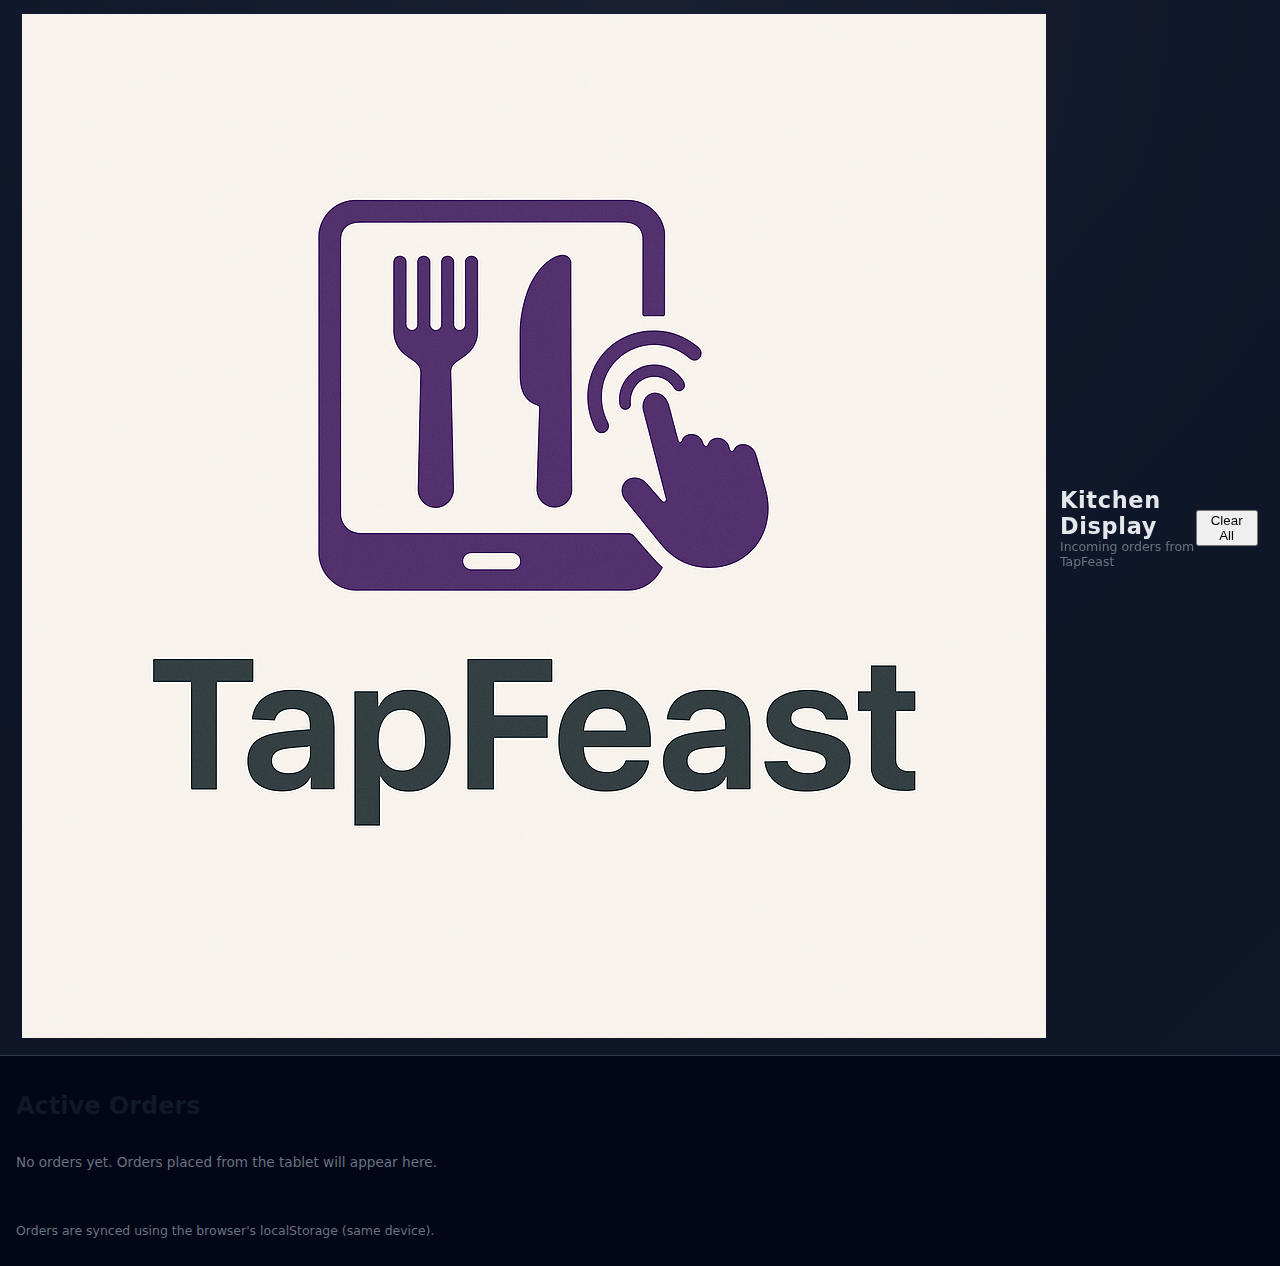
<file: kitchen.html>
<!DOCTYPE html>
<html lang="en" data-theme="dark">
<head>
  <meta charset="UTF-8" />
  <meta name="viewport" content="width=device-width, initial-scale=1.0" />
  <title>TapFeast – Kitchen Display</title>
  <link rel="stylesheet" href="styles.css" />
</head>
<body class="kitchen-body">
  <div class="kitchen-shell">
    <header class="app-header kitchen-header">
      <div class="brand">
        <div class="logo-wrap">
          <img src="images/tapfeast-logo.png" alt="TapFeast logo" class="logo-img" />
        </div>
        <div>
          <h1 class="brand-title">Kitchen Display</h1>
          <p class="brand-subtitle">Incoming orders from TapFeast</p>
        </div>
      </div>

      <div class="header-right">
        <button id="clearAllOrdersBtn" class="ghost-btn ghost-danger">
          Clear All
        </button>
      </div>
    </header>

    <main class="kitchen-main">
      <section>
        <h2 class="kitchen-section-title">Active Orders</h2>
        <div id="ordersBoard" class="orders-board">
          <!-- JS will render order cards -->
        </div>
      </section>
    </main>

    <footer class="app-footer kitchen-footer">
      <p>Orders are synced using the browser's localStorage (same device).</p>
    </footer>
  </div>

  <script src="kitchen.js"></script>
</body>
</html>
</file>
<file: styles.css>
/* TapFeast Tablet Menu – Light Theme + Radio Category + Images */

:root {
  --bg: #f5f5f7;
  --bg-elevated: #ffffff;
  --bg-soft: #f0f2f8;
  --text: #111827;
  --muted: #6b7280;
  --primary: #f97316;
  --primary-soft: rgba(249, 115, 22, 0.12);
  --accent: #22c55e;
  --border: #e5e7eb;
  --card-radius: 18px;
  --shadow-soft: 0 18px 40px rgba(15, 23, 42, 0.18);
}

[data-theme="dark"] {
  --bg: #020617;
  --bg-elevated: #020617;
  --bg-soft: #020617;
  --text: #e5e7eb;
  --muted: #9ca3af;
  --border: #111827;
  --shadow-soft: 0 18px 40px rgba(0, 0, 0, 0.75);
}

/* Base */

*,
*::before,
*::after {
  box-sizing: border-box;
}

html,
body {
  margin: 0;
  padding: 0;
  font-family: system-ui, -apple-system, BlinkMacSystemFont, "Segoe UI", sans-serif;
  color: var(--text);
  background: radial-gradient(circle at top, #e5e7eb 0, var(--bg) 50%);
  min-height: 100%;
}

body {
  display: flex;
  flex-direction: column;
}

/* Shared animations */

@keyframes fadeSlideUp {
  from {
    opacity: 0;
    transform: translateY(10px);
  }
  to {
    opacity: 1;
    transform: translateY(0);
  }
}

@keyframes softPulse {
  0% {
    transform: translateY(0);
    box-shadow: 0 0 0 0 rgba(249, 115, 22, 0.5);
  }
  70% {
    transform: translateY(-2px);
    box-shadow: 0 0 0 18px rgba(249, 115, 22, 0);
  }
  100% {
    transform: translateY(0);
    box-shadow: 0 0 0 0 rgba(249, 115, 22, 0);
  }
}

@keyframes floatBlob {
  0% {
    transform: translateY(0) translateX(0) scale(1);
  }
  50% {
    transform: translateY(-18px) translateX(12px) scale(1.06);
  }
  100% {
    transform: translateY(0) translateX(0) scale(1);
  }
}

@keyframes landingFadeOutUp {
  0% {
    opacity: 1;
    transform: translateY(0) scale(1);
  }
  100% {
    opacity: 0;
    transform: translateY(-20px) scale(0.97);
  }
}

@keyframes appSlideIn {
  0% {
    opacity: 0;
    transform: translateY(18px);
  }
  100% {
    opacity: 1;
    transform: translateY(0);
  }
}

/* LANDING SCREEN */

.landing-screen {
  position: relative;
  min-height: 100vh;
  padding: 3rem 1.5rem;
  overflow: hidden;
  display: flex;
  align-items: center;
  justify-content: center;
  text-align: center;
  background: radial-gradient(circle at top, #fed7aa 0, #0f172a 45%, #020617 100%);
  color: #f9fafb;
}

.landing-overlay {
  position: absolute;
  inset: 0;
  background: radial-gradient(circle at top left, rgba(251, 113, 133, 0.18), transparent 55%),
              radial-gradient(circle at bottom right, rgba(56, 189, 248, 0.18), transparent 55%);
  opacity: 0.9;
}

.landing-content {
  position: relative;
  max-width: 520px;
  z-index: 2;
  animation: fadeSlideUp 0.6s ease-out;
}

.landing-pill {
  display: inline-flex;
  align-items: center;
  gap: 0.35rem;
  padding: 0.25rem 0.8rem;
  border-radius: 999px;
  background: rgba(15, 23, 42, 0.7);
  border: 1px solid rgba(248, 250, 252, 0.1);
  font-size: 0.75rem;
  text-transform: uppercase;
  letter-spacing: 0.13em;
  color: #e5e7eb;
  margin-bottom: 0.8rem;
}

.landing-pill::before {
  content: "";
  width: 8px;
  height: 8px;
  border-radius: 999px;
  background: #22c55e;
  box-shadow: 0 0 0 10px rgba(34, 197, 94, 0.2);
}

.landing-title {
  font-size: clamp(2.1rem, 5vw, 2.8rem);
  margin: 0 0 0.75rem 0;
  letter-spacing: 0.04em;
}

.landing-title span {
  background: linear-gradient(135deg, #f97316, #fb923c);
  -webkit-background-clip: text;
  background-clip: text;
  color: transparent;
}

.landing-subtitle {
  margin: 0 0 1.7rem 0;
  font-size: 0.92rem;
  color: #cbd5f5;
  line-height: 1.6;
}

.start-order-btn {
  font-size: 0.98rem;
  padding: 0.75rem 1.6rem;
  max-width: 240px;
  margin-inline: auto;
  display: inline-flex;
  justify-content: center;
  align-items: center;
  gap: 0.35rem;
  animation: softPulse 2.4s ease-out infinite;
}

.start-ordering-pressed {
  transform: translateY(1px) scale(0.99);
  box-shadow: 0 4px 12px rgba(15, 23, 42, 0.7) !important;
  animation: none;
}

.landing-hint {
  margin-top: 0.9rem;
  font-size: 0.78rem;
  color: #cbd5f5;
  display: inline-flex;
  align-items: center;
  gap: 0.4rem;
  opacity: 0.9;
}

.landing-dot {
  width: 9px;
  height: 9px;
  border-radius: 999px;
  background: rgba(248, 250, 252, 0.9);
  box-shadow: 0 0 8px rgba(248, 250, 252, 0.9);
}

/* Floating blobs */

.landing-float {
  position: absolute;
  width: 220px;
  height: 220px;
  border-radius: 999px;
  filter: blur(18px);
  opacity: 0.52;
  pointer-events: none;
  animation: floatBlob 10s ease-in-out infinite alternate;
}

.landing-float-left {
  left: -40px;
  top: 18%;
  background: radial-gradient(circle at 30% 20%, #f97316, #ea580c);
}

.landing-float-right {
  right: -40px;
  bottom: 8%;
  background: radial-gradient(circle at 30% 20%, #22c55e, #16a34a);
  animation-delay: 1.5s;
}

/* Landing exit + app enter states */

.landing-exit {
  animation: landingFadeOutUp 0.55s ease forwards;
}

.app-shell {
  display: flex;
  flex-direction: column;
  min-height: 100vh;
  opacity: 1;
}

.app-shell.hidden {
  display: none;
}

.app-shell.app-enter {
  animation: appSlideIn 0.55s cubic-bezier(0.22, 0.61, 0.36, 1);
}

/* Header */

.app-header {
  display: flex;
  align-items: center;
  justify-content: space-between;
  padding: 0.85rem 1.4rem;
  backdrop-filter: blur(18px);
  background: linear-gradient(
    135deg,
    rgba(255, 255, 255, 0.9),
    rgba(248, 250, 252, 0.95)
  );
  border-bottom: 1px solid rgba(148, 163, 184, 0.25);
  animation: fadeSlideUp 0.4s ease-out;
}

.brand {
  display: flex;
  align-items: center;
  gap: 0.85rem;
}

.logo-circle {
  width: 42px;
  height: 42px;
  border-radius: 999px;
  background: radial-gradient(circle at 30% 10%, #f97316, #fb923c);
  display: flex;
  align-items: center;
  justify-content: center;
  color: white;
  font-weight: 800;
  font-size: 1.1rem;
  box-shadow: 0 12px 30px rgba(249, 115, 22, 0.6);
}

.brand-title {
  margin: 0;
  font-size: 1.4rem;
  letter-spacing: 0.03em;
}

.brand-subtitle {
  margin: 0;
  font-size: 0.78rem;
  color: var(--muted);
}

.header-controls {
  display: flex;
  align-items: center;
  gap: 0.85rem;
}

.table-input {
  display: flex;
  flex-direction: column;
  align-items: flex-start;
  gap: 0.25rem;
  font-size: 0.78rem;
}

.table-input label {
  color: var(--muted);
  text-transform: uppercase;
  letter-spacing: 0.09em;
  font-size: 0.67rem;
}

.table-input input {
  width: 4rem;
  padding: 0.35rem 0.5rem;
  border-radius: 999px;
  border: 1px solid var(--border);
  background: #f9fafb;
  color: var(--text);
  font-size: 0.85rem;
  text-align: center;
}

/* Main layout */

.app-main {
  flex: 1;
  display: grid;
  grid-template-columns: minmax(0, 2.1fr) minmax(0, 0.9fr);
  gap: 1rem;
  padding: 1rem;
}

.menu-section {
  background: linear-gradient(135deg, #f9fafb, #eef2ff);
  border-radius: 24px;
  padding: 1rem;
  box-shadow: var(--shadow-soft);
  border: 1px solid rgba(148, 163, 184, 0.35);
  display: flex;
  flex-direction: column;
  overflow: hidden;
}

/* RADIO CATEGORY SELECTOR */

.category-radio-group {
  display: flex;
  gap: 0.75rem;
  align-items: center;
  flex-wrap: wrap;
  margin-bottom: 0.9rem;
}

.category-radio {
  position: relative;
  display: inline-flex;
  align-items: center;
}

.category-radio input {
  position: absolute;
  opacity: 0;
  pointer-events: none;
}

.category-radio-label {
  display: inline-flex;
  align-items: center;
  gap: 0.4rem;
  padding: 0.5rem 1rem;
  border-radius: 999px;
  border: 1px solid rgba(148, 163, 184, 0.6);
  background: rgba(255, 255, 255, 0.95);
  color: var(--muted);
  font-size: 0.8rem;
  cursor: pointer;
  transition: background 0.2s ease, color 0.2s ease, box-shadow 0.2s ease,
    transform 0.1s ease, border-color 0.15s ease;
}

.category-radio-label .dot {
  width: 10px;
  height: 10px;
  border-radius: 999px;
  border: 2px solid rgba(148, 163, 184, 0.9);
  background: transparent;
}

/* hover state for categories */
.category-radio-label:hover {
  transform: translateY(-1px);
  box-shadow: 0 6px 16px rgba(148, 163, 184, 0.4);
}

/* checked state */
.category-radio input:checked + .category-radio-label {
  background: linear-gradient(135deg, #f97316, #fb923c);
  color: #fefce8;
  box-shadow: 0 8px 18px rgba(249, 115, 22, 0.6);
  transform: translateY(-1px);
  border-color: transparent;
}

.category-radio input:checked + .category-radio-label .dot {
  border-color: #fefce8;
  background: #fefce8;
}

/* MENU GRID */

.menu-grid {
  display: grid;
  grid-template-columns: repeat(auto-fill, minmax(210px, 1fr));
  gap: 0.9rem;
}

/* Card with image */

.menu-card {
  background: var(--bg-elevated);
  border-radius: var(--card-radius);
  overflow: hidden;
  display: flex;
  flex-direction: column;
  border: 1px solid rgba(209, 213, 219, 0.9);
  box-shadow: 0 10px 26px rgba(15, 23, 42, 0.08);
  opacity: 0;
  transform: translateY(6px);
  animation: fadeSlideUp 0.35s ease-out forwards;
  transition: transform 0.16s ease, box-shadow 0.16s ease, border-color 0.16s ease;
}

.menu-card:hover {
  transform: translateY(-3px) scale(1.01);
  box-shadow: 0 18px 42px rgba(15, 23, 42, 0.16);
  border-color: rgba(251, 146, 60, 0.55);
}

.menu-image-wrap {
  position: relative;
  width: 100%;
  padding-top: 60%; /* 5:3 aspect ratio-ish */
  overflow: hidden;
}

.menu-image-wrap img {
  position: absolute;
  inset: 0;
  width: 100%;
  height: 100%;
  object-fit: cover;
  transform: scale(1.05);
  transition: transform 0.3s ease;
}

.menu-card:hover .menu-image-wrap img {
  transform: scale(1.1);
}

.menu-card-body {
  padding: 0.7rem 0.75rem 0.8rem;
  display: flex;
  flex-direction: column;
  gap: 0.45rem;
}

.menu-card-header {
  display: flex;
  justify-content: space-between;
  align-items: flex-start;
  gap: 0.55rem;
}

.menu-title {
  margin: 0;
  font-size: 0.95rem;
}

.menu-desc {
  margin: 0.15rem 0 0;
  font-size: 0.75rem;
  color: var(--muted);
}

.menu-meta {
  display: flex;
  flex-direction: column;
  align-items: flex-end;
  gap: 0.25rem;
}

.menu-price {
  font-weight: 700;
  font-size: 0.95rem;
}

.tag-pill {
  font-size: 0.67rem;
  padding: 0.15rem 0.4rem;
  border-radius: 999px;
  background: rgba(34, 197, 94, 0.08);
  color: #166534;
  border: 1px solid rgba(34, 197, 94, 0.4);
}

/* Card controls */

.card-controls {
  display: flex;
  align-items: center;
  justify-content: space-between;
  gap: 0.5rem;
  margin-top: 0.25rem;
}

.quantity-controls {
  display: inline-flex;
  align-items: center;
  gap: 0.35rem;
  background: #f3f4f6;
  border-radius: 999px;
  padding: 0.25rem 0.35rem;
  border: 1px solid rgba(209, 213, 219, 0.9);
}

.qty-btn {
  border-radius: 999px;
  border: none;
  width: 26px;
  height: 26px;
  display: flex;
  align-items: center;
  justify-content: center;
  font-size: 1rem;
  cursor: pointer;
  background: #ffffff;
  color: var(--text);
  box-shadow: 0 4px 10px rgba(148, 163, 184, 0.4);
  transition: transform 0.08s ease, box-shadow 0.08s ease, background 0.1s ease;
}

.qty-btn:hover {
  background: #f9fafb;
}

.qty-btn:active {
  transform: translateY(1px);
  box-shadow: 0 1px 3px rgba(148, 163, 184, 0.7);
}

.qty-display {
  min-width: 24px;
  text-align: center;
  font-size: 0.9rem;
}

.add-btn {
  border-radius: 999px;
  border: none;
  padding: 0.35rem 0.9rem;
  font-size: 0.78rem;
  cursor: pointer;
  background: linear-gradient(135deg, #22c55e, #16a34a);
  color: #ecfdf5;
  font-weight: 600;
  box-shadow: 0 10px 25px rgba(22, 163, 74, 0.6);
  transition: transform 0.1s ease, box-shadow 0.12s ease, filter 0.12s ease;
}

.add-btn:hover {
  transform: translateY(-1px);
  filter: brightness(1.03);
}

.add-btn:active {
  transform: translateY(0);
  box-shadow: 0 4px 12px rgba(22, 163, 74, 0.8);
}

/* Cart */

.cart-section {
  background: var(--bg-elevated);
  border-radius: 24px;
  padding: 1rem;
  color: var(--text);
  box-shadow: var(--shadow-soft);
  border: 1px solid rgba(148, 163, 184, 0.35);
  display: flex;
  flex-direction: column;
  max-height: calc(100vh - 130px);
  animation: fadeSlideUp 0.4s ease-out;
}

.cart-section h2 {
  font-size: 1.25rem;
  margin: 0 0 0.75rem 0;
}

.cart-items {
  flex: 1;
  overflow-y: auto;
  padding-right: 0.25rem;
}

.cart-items::-webkit-scrollbar {
  width: 6px;
}

.cart-items::-webkit-scrollbar-thumb {
  background: rgba(148, 163, 184, 0.7);
  border-radius: 999px;
}

.empty-cart {
  color: var(--muted);
  font-size: 0.85rem;
}

.cart-item {
  display: grid;
  grid-template-columns: 1fr auto;
  gap: 0.35rem 0.75rem;
  padding: 0.55rem 0.45rem;
  border-radius: 14px;
  background: linear-gradient(
    140deg,
    rgba(239, 246, 255, 0.98),
    rgba(254, 243, 199, 0.98)
  );
  margin-bottom: 0.4rem;
}

.cart-item-title {
  font-size: 0.87rem;
  margin: 0;
}

.cart-item-meta {
  font-size: 0.75rem;
  color: #4b5563;
}

.cart-item-price {
  font-weight: 600;
  font-size: 0.85rem;
}

.cart-item-controls {
  grid-column: 1 / -1;
  display: flex;
  justify-content: space-between;
  align-items: center;
  gap: 0.35rem;
}

.cart-footer {
  border-top: 1px dashed rgba(148, 163, 184, 0.7);
  padding-top: 0.7rem;
  margin-top: 0.5rem;
}

.totals {
  display: flex;
  justify-content: space-between;
  font-weight: 600;
  margin-bottom: 0.5rem;
}

.order-message {
  font-size: 0.8rem;
  margin-top: 0.45rem;
  min-height: 1rem;
}

/* Buttons */

.primary-btn,
.secondary-btn,
.icon-button {
  cursor: pointer;
  border: none;
  transition: transform 0.08s ease, box-shadow 0.08s ease, background 0.15s ease;
}

.primary-btn {
  width: 100%;
  padding: 0.6rem 0.9rem;
  border-radius: 999px;
  background: linear-gradient(135deg, #22c55e, #16a34a);
  color: #ecfdf5;
  font-weight: 700;
  font-size: 0.9rem;
  border: 1px solid rgba(34, 197, 94, 0.85);
  box-shadow: 0 12px 26px rgba(22, 163, 74, 0.6);
}

.primary-btn:hover {
  transform: translateY(-1px);
  box-shadow: 0 16px 32px rgba(22, 163, 74, 0.7);
}

.primary-btn:active,
.secondary-btn:active,
.icon-button:active {
  transform: translateY(1px);
  box-shadow: 0 3px 8px rgba(148, 163, 184, 0.6);
}

.secondary-btn {
  padding: 0.45rem 0.95rem;
  border-radius: 999px;
  background: #f9fafb;
  color: var(--text);
  border: 1px solid rgba(148, 163, 184, 0.85);
  font-size: 0.78rem;
}

.icon-button {
  width: 38px;
  height: 38px;
  border-radius: 999px;
  background: #f9fafb;
  color: var(--text);
  border: 1px solid rgba(148, 163, 184, 0.85);
  display: flex;
  align-items: center;
  justify-content: center;
  font-size: 1rem;
}

/* Footer */

.app-footer {
  padding: 0.7rem 1rem 1rem;
  font-size: 0.78rem;
  color: var(--muted);
  display: flex;
  justify-content: space-between;
  gap: 0.75rem;
  align-items: center;
}

.kitchen-link {
  color: #f97316;
  text-decoration: none;
  font-weight: 600;
}

/* KITCHEN STYLES (reuse base buttons, header, etc.) */

.kitchen-body {
  background: radial-gradient(circle at top, #e5e7eb 0, #020617 55%);
  min-height: 100vh;
}

.kitchen-header {
  background: linear-gradient(
    135deg,
    rgba(15, 23, 42, 0.95),
    rgba(15, 23, 42, 0.98)
  );
  color: #e5e7eb;
}

.kitchen-main {
  padding: 1rem;
}

.orders-board {
  display: grid;
  grid-template-columns: repeat(auto-fit, minmax(260px, 1fr));
  gap: 0.9rem;
}

.order-card {
  background: rgba(15, 23, 42, 0.96);
  border-radius: 18px;
  padding: 0.8rem 0.85rem;
  color: #e5e7eb;
  border: 1px solid rgba(148, 163, 184, 0.4);
  box-shadow: 0 18px 40px rgba(0, 0, 0, 0.6);
  animation: fadeSlideUp 0.35s ease-out;
}

.order-header {
  display: flex;
  justify-content: space-between;
  align-items: flex-start;
  margin-bottom: 0.4rem;
}

.order-title {
  margin: 0;
  font-size: 1rem;
}

.order-meta {
  font-size: 0.75rem;
  color: #9ca3af;
}

.order-items {
  margin: 0.25rem 0 0.4rem;
  padding-left: 1.1rem;
  font-size: 0.82rem;
}

.order-items li {
  margin-bottom: 0.15rem;
}

.status-pill {
  display: inline-flex;
  align-items: center;
  padding: 0.1rem 0.6rem;
  border-radius: 999px;
  font-size: 0.72rem;
}

.status-pending {
  background: rgba(248, 250, 252, 0.07);
  color: #fcd34d;
  border: 1px solid rgba(250, 204, 21, 0.5);
}

.status-done {
  background: rgba(22, 163, 74, 0.25);
  color: #bbf7d0;
  border: 1px solid rgba(34, 197, 94, 0.7);
}

.order-actions {
  display: flex;
  gap: 0.3rem;
}

/* Responsive */

@media (max-width: 900px) {
  .app-main {
    grid-template-columns: 1fr;
  }

  .cart-section {
    max-height: none;
    order: -1;
  }

  .app-header {
    flex-wrap: wrap;
    gap: 0.75rem;
  }

  .header-controls {
    width: 100%;
    justify-content: flex-end;
  }

  .landing-screen {
    padding: 2.5rem 1.25rem;
  }
}

@media (max-width: 600px) {
  .menu-grid {
    grid-template-columns: 1fr;
  }

  .app-header {
    padding: 0.75rem 0.8rem;
  }

  .app-main {
    padding: 0.75rem;
  }

  .app-footer {
    flex-direction: column;
    align-items: flex-start;
  }

  .landing-title {
    font-size: 2.1rem;
  }
}
</file>
